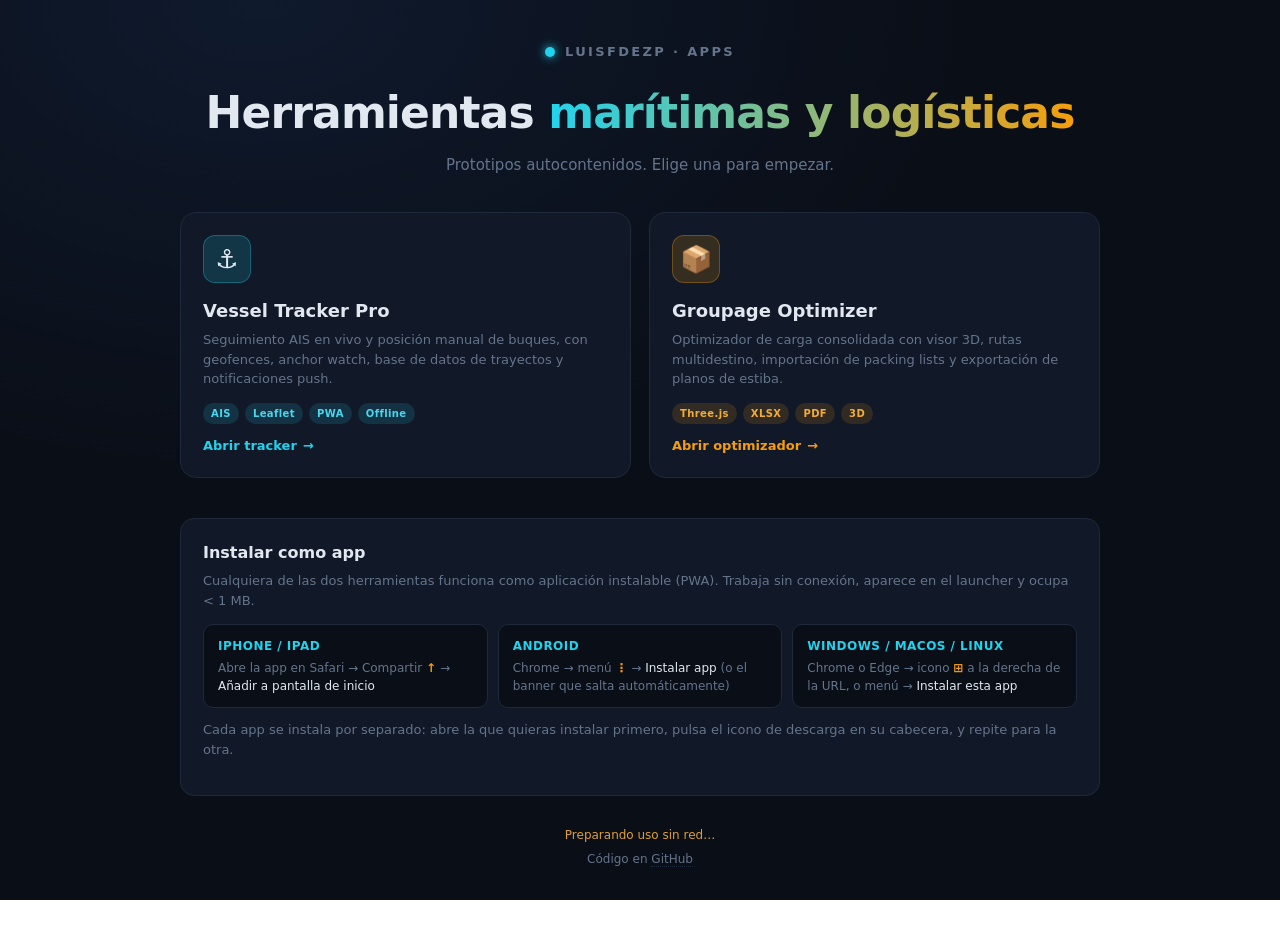
<file: index.html>
<!DOCTYPE html>
<html lang="es">
<head>
<meta charset="UTF-8">
<meta name="viewport" content="width=device-width,initial-scale=1,viewport-fit=cover">
<title>Apps · luisfdezp</title>
<link rel="manifest" href="./manifest.json">
<link rel="icon" type="image/svg+xml" href="./icon.svg">
<link rel="apple-touch-icon" href="./icon.svg">
<meta name="theme-color" content="#0a0e17">
<meta name="description" content="Herramientas: Vessel Tracker Pro y Groupage Optimizer">
<style>
:root{--bg:#0a0e17;--panel:#111827;--line:#1e293b;--text:#e2e8f0;--dim:#64748b;--cyan:#22d3ee;--amber:#f59e0b;--green:#10b981}
*{margin:0;padding:0;box-sizing:border-box;-webkit-tap-highlight-color:transparent}
html,body{height:100%}
body{background:radial-gradient(1200px 800px at 20% 0%,#0f1a2d 0%,var(--bg) 60%) fixed;color:var(--text);font-family:-apple-system,system-ui,"Segoe UI",sans-serif;line-height:1.5;min-height:100dvh;padding:env(safe-area-inset-top) env(safe-area-inset-right) env(safe-area-inset-bottom) env(safe-area-inset-left)}
.wrap{max-width:960px;margin:0 auto;padding:40px 20px 60px}
header{text-align:center;margin-bottom:36px}
.logo{display:inline-flex;align-items:center;gap:10px;font-size:13px;font-weight:600;color:var(--dim);letter-spacing:.18em;text-transform:uppercase;margin-bottom:18px}
.logo::before{content:"";width:10px;height:10px;border-radius:50%;background:var(--cyan);box-shadow:0 0 10px var(--cyan)}
h1{font-size:clamp(28px,5vw,44px);font-weight:700;letter-spacing:-.02em;margin-bottom:8px}
h1 .accent{background:linear-gradient(90deg,var(--cyan),var(--amber));-webkit-background-clip:text;background-clip:text;-webkit-text-fill-color:transparent}
.sub{color:var(--dim);font-size:15px;max-width:560px;margin:0 auto}
.grid{display:grid;grid-template-columns:repeat(auto-fit,minmax(280px,1fr));gap:18px;margin-top:8px}
.card{display:flex;flex-direction:column;background:var(--panel);border:1px solid var(--line);border-radius:16px;padding:22px;text-decoration:none;color:inherit;transition:transform .18s ease,border-color .18s ease,box-shadow .18s ease;position:relative;overflow:hidden}
.card::before{content:"";position:absolute;inset:0;background:linear-gradient(135deg,transparent 40%,color-mix(in srgb,var(--tint) 10%,transparent) 100%);opacity:0;transition:opacity .18s ease;pointer-events:none}
.card:hover,.card:focus-visible{transform:translateY(-2px);border-color:color-mix(in srgb,var(--tint) 60%,var(--line));box-shadow:0 10px 30px #00000066;outline:none}
.card:hover::before,.card:focus-visible::before{opacity:1}
.card .ico{width:48px;height:48px;border-radius:12px;background:color-mix(in srgb,var(--tint) 16%,transparent);display:flex;align-items:center;justify-content:center;font-size:26px;margin-bottom:14px;border:1px solid color-mix(in srgb,var(--tint) 30%,transparent)}
.card h2{font-size:18px;font-weight:700;margin-bottom:6px}
.card .desc{font-size:13px;color:var(--dim);margin-bottom:14px;flex:1}
.tags{display:flex;flex-wrap:wrap;gap:6px;margin-bottom:12px}
.tag{font-size:10px;padding:3px 8px;border-radius:999px;background:color-mix(in srgb,var(--tint) 14%,transparent);color:color-mix(in srgb,var(--tint) 80%,var(--text));font-weight:600;letter-spacing:.04em}
.cta{display:inline-flex;align-items:center;gap:6px;font-size:13px;font-weight:600;color:var(--tint)}
.cta::after{content:"→";transition:transform .18s ease}
.card:hover .cta::after{transform:translateX(4px)}
.tracker{--tint:var(--cyan)}
.groupage{--tint:var(--amber)}
.install{margin-top:40px;background:var(--panel);border:1px solid var(--line);border-radius:14px;padding:22px;color:var(--text)}
.install h3{font-size:16px;font-weight:700;margin-bottom:6px}
.install > p{color:var(--dim);font-size:13px;margin-bottom:14px}
.install-grid{display:grid;grid-template-columns:repeat(auto-fit,minmax(220px,1fr));gap:10px;margin-bottom:12px}
.install-step{background:var(--bg);border:1px solid var(--line);border-radius:10px;padding:12px 14px;font-size:12px;line-height:1.5}
.install-step b{display:block;color:var(--cyan);font-weight:600;font-size:12px;margin-bottom:4px;letter-spacing:.04em;text-transform:uppercase}
.install-step span{color:var(--dim)}
.install-step em{font-style:normal;color:var(--amber);font-weight:600}
.install-step i{font-style:normal;color:var(--text);font-weight:500}
.install-note{font-size:11px;color:var(--dim);margin-top:6px}
footer{text-align:center;margin-top:30px;font-size:12px;color:var(--dim)}
footer a{color:var(--dim);text-decoration:none;border-bottom:1px dotted var(--line)}
footer a:hover{color:var(--text)}
</style>
</head>
<body>
<div class="wrap">
  <header>
    <div class="logo">luisfdezp · apps</div>
    <h1>Herramientas <span class="accent">marítimas y logísticas</span></h1>
    <p class="sub">Prototipos autocontenidos. Elige una para empezar.</p>
  </header>

  <div class="grid">
    <a class="card tracker" href="./vessel-tracker.html">
      <div class="ico">⚓</div>
      <h2>Vessel Tracker Pro</h2>
      <p class="desc">Seguimiento AIS en vivo y posición manual de buques, con geofences, anchor watch, base de datos de trayectos y notificaciones push.</p>
      <div class="tags">
        <span class="tag">AIS</span><span class="tag">Leaflet</span><span class="tag">PWA</span><span class="tag">Offline</span>
      </div>
      <span class="cta">Abrir tracker</span>
    </a>

    <a class="card groupage" href="./Groupage%20Optimizer.html">
      <div class="ico">📦</div>
      <h2>Groupage Optimizer</h2>
      <p class="desc">Optimizador de carga consolidada con visor 3D, rutas multidestino, importación de packing lists y exportación de planos de estiba.</p>
      <div class="tags">
        <span class="tag">Three.js</span><span class="tag">XLSX</span><span class="tag">PDF</span><span class="tag">3D</span>
      </div>
      <span class="cta">Abrir optimizador</span>
    </a>
  </div>

  <section class="install">
    <h3>Instalar como app</h3>
    <p>Cualquiera de las dos herramientas funciona como aplicación instalable (PWA). Trabaja sin conexión, aparece en el launcher y ocupa &lt; 1 MB.</p>
    <div class="install-grid">
      <div class="install-step">
        <b>iPhone / iPad</b>
        <span>Abre la app en Safari → Compartir <em>↑</em> → <i>Añadir a pantalla de inicio</i></span>
      </div>
      <div class="install-step">
        <b>Android</b>
        <span>Chrome → menú <em>⋮</em> → <i>Instalar app</i> (o el banner que salta automáticamente)</span>
      </div>
      <div class="install-step">
        <b>Windows / macOS / Linux</b>
        <span>Chrome o Edge → icono <em>⊞</em> a la derecha de la URL, o menú → <i>Instalar esta app</i></span>
      </div>
    </div>
    <p class="install-note">Cada app se instala por separado: abre la que quieras instalar primero, pulsa el icono de descarga en su cabecera, y repite para la otra.</p>
  </section>

  <footer>
    <div id="offStatus" style="margin-bottom:6px;font-size:12px"></div>
    Código en <a href="https://github.com/luisfdezp-svg/vessel-tracker" target="_blank" rel="noopener">GitHub</a>
  </footer>
</div>
<script>
// Registra el service worker desde la portada para que la app quede guardada
// en el dispositivo aunque no se abra antes el tracker (iPhone: pantalla de inicio).
(function(){
  var el=document.getElementById('offStatus');
  function msg(t,c){if(el){el.textContent=t;el.style.color=c;}}
  if(!('serviceWorker' in navigator)||!window.isSecureContext){msg('Uso sin red no disponible en esta dirección (requiere HTTPS).','#e05252');return;}
  window.addEventListener('load',function(){
    navigator.serviceWorker.register('./sw.js').catch(function(){msg('No se pudo activar el uso sin red.','#e05252');});
    var n=0;(function poll(){
      caches.match('./vessel-tracker.html').then(function(h){
        if(h)msg('✓ Guardada en este dispositivo: abrirá sin red.','#3ccf7a');
        else{msg('Preparando uso sin red…','#e0a030');if(++n<20)setTimeout(poll,1500);}
      }).catch(function(){});
    })();
  });
})();
</script>
</body>
</html>
</file>
